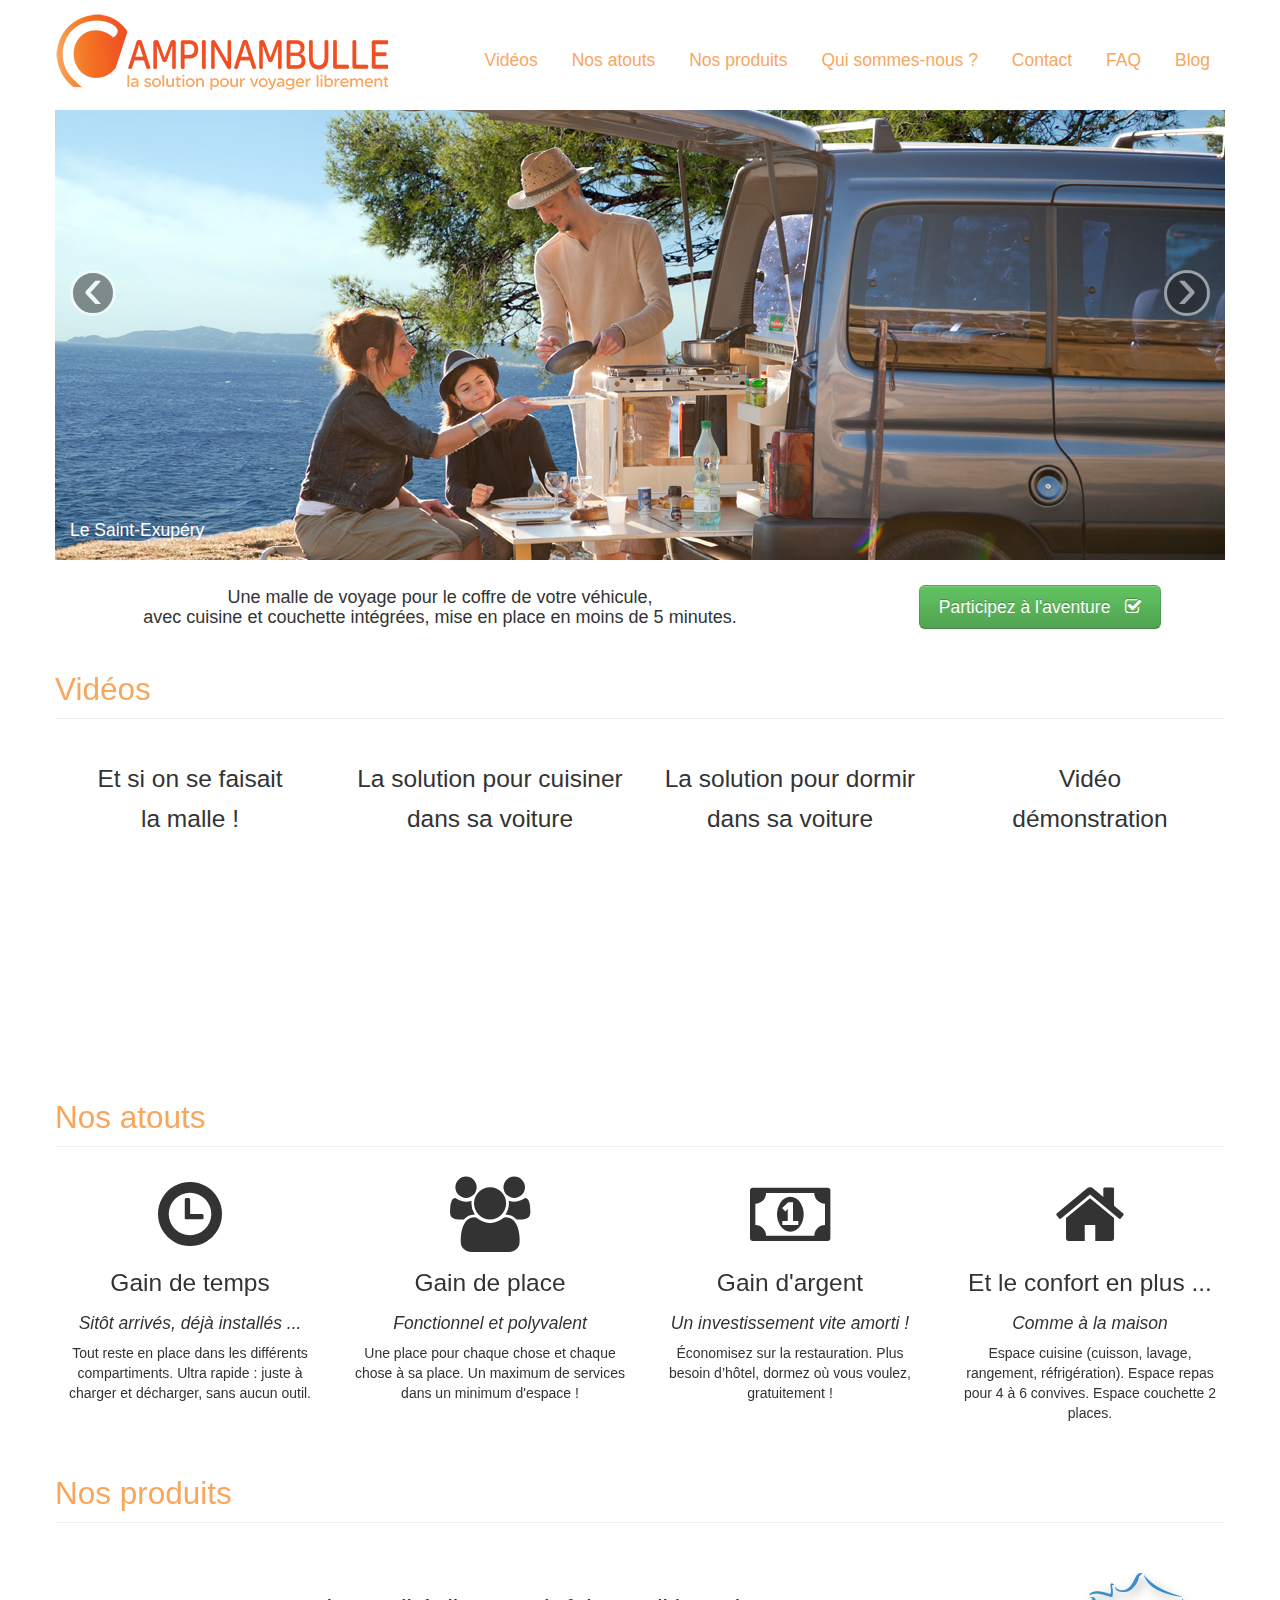
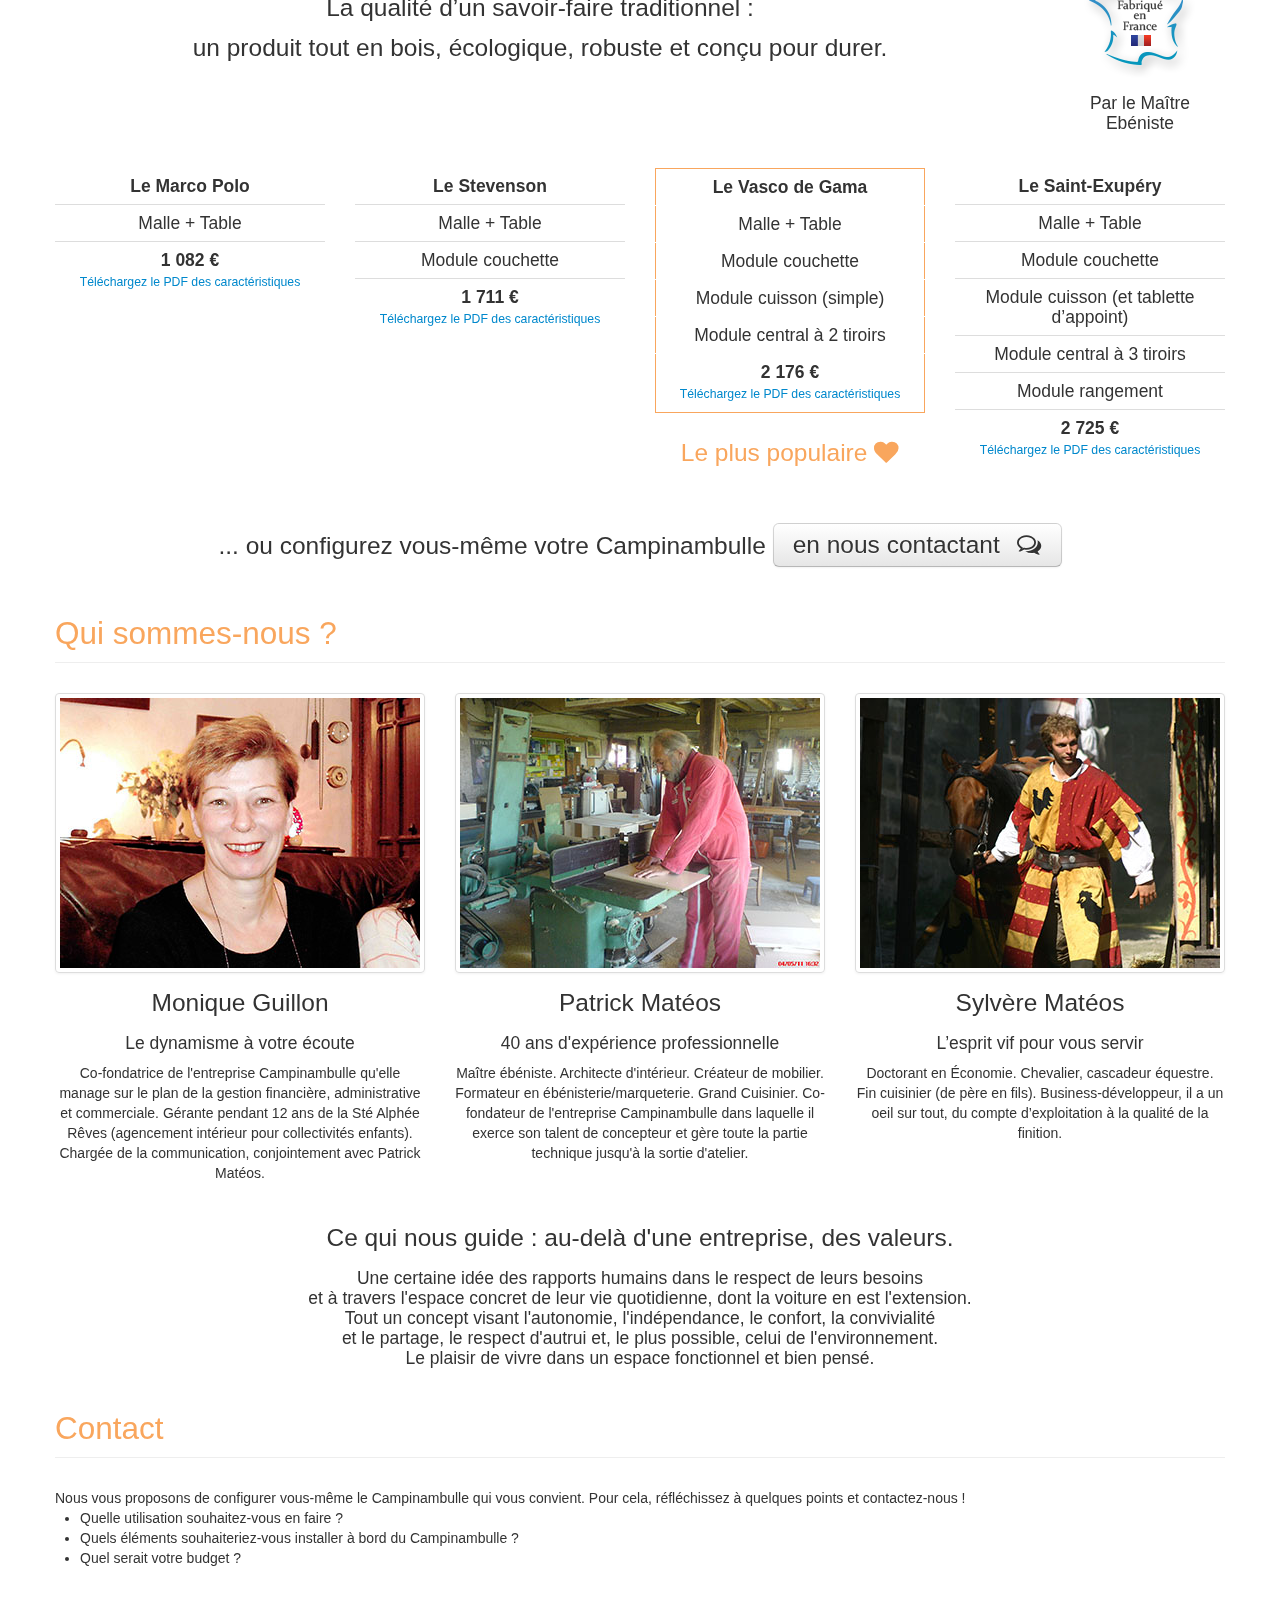
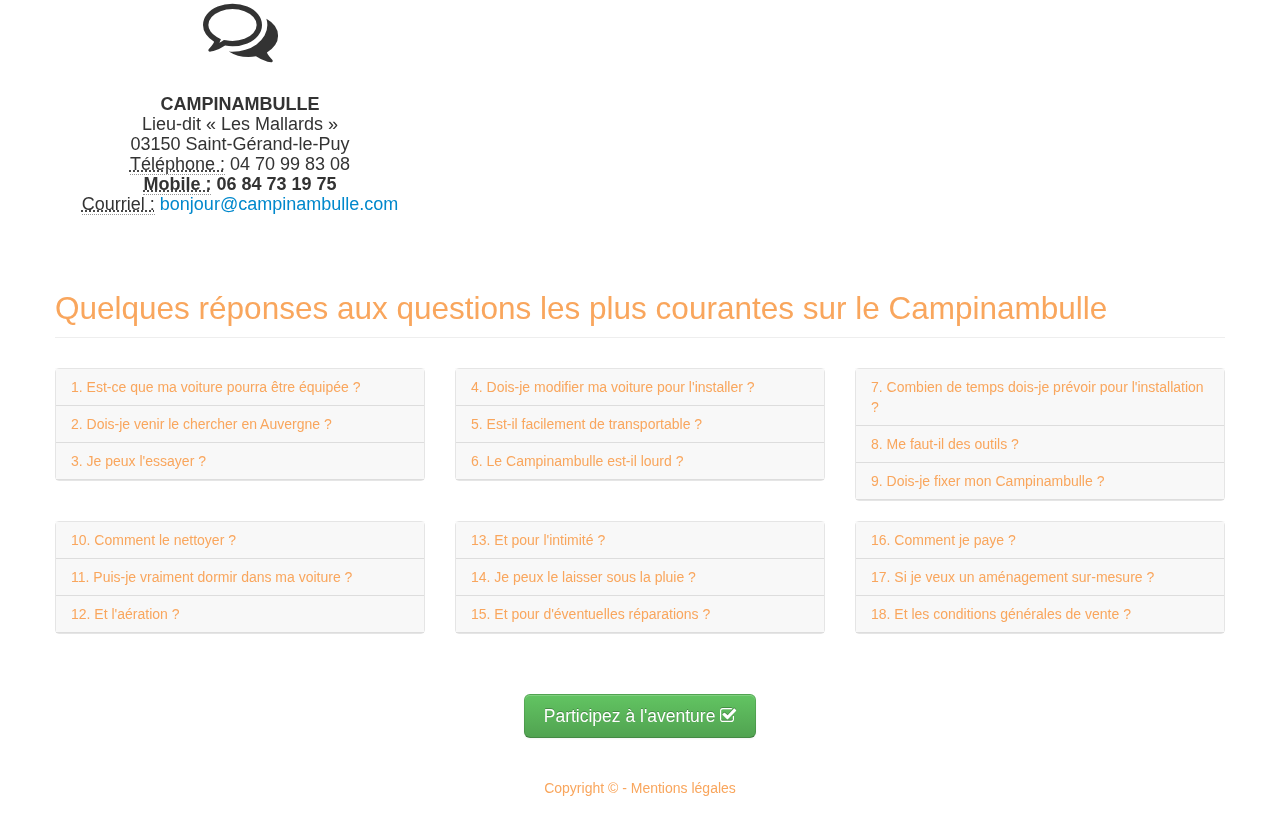
<file: index.html>
<!DOCTYPE html>
<!--[if lt IE 7]>      <html class="no-js lt-ie9 lt-ie8 lt-ie7"> <![endif]-->
<!--[if IE 7]>         <html class="no-js lt-ie9 lt-ie8"> <![endif]-->
<!--[if IE 8]>         <html class="no-js lt-ie9"> <![endif]-->
<!--[if gt IE 8]><!--> <html class="no-js"> <!--<![endif]-->
  <head>
    <meta charset="utf-8">
    <meta http-equiv="X-UA-Compatible" content="IE=edge,chrome=1">
    <title>Campinambulle</title>
    <meta name="description" content="">
    <meta name="viewport" content="width=device-width">

    <link rel="icon" href="favicon.ico" type="image/x-icon"> 
    <link rel="shortcut icon" href="favicon.ico" type="image/x-icon"> 

    <link rel="stylesheet" href="css/normalize.css">
    <link rel="stylesheet" href="css/main.css">
    <link rel="stylesheet" href="css/bootstrap.min.css">
    <link rel="stylesheet" href="css/bootstrap-responsive.min.css">

    <link rel="stylesheet" href="css/font-awesome.min.css">
    <!--[if IE 7]>
      <link rel="stylesheet" href="assets/css/font-awesome-ie7.min.css">
    <![endif]-->

    <link rel="stylesheet" href="css/campinambulle.css?1359919511">

    <script src="js/vendor/modernizr-2.6.2.min.js"></script>
  </head>
  <body>
    <div class="container">
      <div id="header">
        <img src="img/campinambulle-logo.png" class="pull-left" />
        <ul class="unstyled pull-right inline">
          <li><a href="#videos">Vidéos</a></li>
          <li><a href="#nos-atouts">Nos atouts</a></li>
          <li><a href="#nos-produits">Nos produits</a></li>
          <li><a href="#qui-sommes-nous">Qui sommes-nous ?</a></li>
          <li><a href="#contact">Contact</a></li>
          <li><a href="#faq">FAQ</a></li>
          <li><a href="http://campinambulle.tumblr.com" target="_blank">Blog</a></li>
        </ul>
      </div>

      <div id="slider" class="carousel slide">
        <div class="carousel-inner">
          <div class="active item">
            <img src="img/slider/campinambulle-mer.jpg" />
            <div class="carousel-caption">
              <h4>Le Saint-Exupéry</h4>
            </div>
          </div>
          <div class="item">
            <img src="img/slider/campinambulle-lac.jpg" />
            <div class="carousel-caption">
              <h4>Le Saint-Exupéry</h4>
            </div>
          </div>
          <div class="item">
            <img src="img/slider/campinambulle-eau.jpg" />
            <div class="carousel-caption">
              <h4>Sur mesure</h4>
            </div>
          </div>
        </div>
        <a class="carousel-control left" href="#slider" data-slide="prev">&lsaquo;</a>
        <a class="carousel-control right" href="#slider" data-slide="next">&rsaquo;</a>
      </div>

      <div id="preorder" class="spaceT25 spaceB25 row">
        <div class="span8 spaceT2 help">
          Une malle de voyage pour le coffre de votre véhicule, <br> avec cuisine et couchette intégrées, mise en place en moins de 5 minutes.
        </div>
        <div class="span4">
          <a class="btn btn-large btn-success" href="http://fr.ulule.com/campinambulle-voyage/" target="_blank">Participez à l'aventure <i class="icon-check spaceL10"></i></a>
        </div>
      </div>

      <div id="videos" class="spaceT40">
        <h2 class="page-header">Vidéos</h2>
        <div class="row center">
          <div class="span3">
            <h3>Et si on se faisait <br> la malle !</h3>
            <iframe width="270" height="203" src="http://www.youtube.com/embed/2-MP1YEPulA?rel=0" frameborder="0" allowfullscreen></iframe>
          </div>
          <div class="span3">
            <h3>La solution pour cuisiner dans sa voiture</h3>
            <iframe width="270" height="203" src="http://www.youtube.com/embed/eV_BB4AbW-U?rel=0" frameborder="0" allowfullscreen></iframe>
          </div>
          <div class="span3">
            <h3>La solution pour dormir dans sa voiture</h3>
            <iframe width="270" height="203" src="http://www.youtube.com/embed/kQ4QEEPlAzo?rel=0" frameborder="0" allowfullscreen></iframe>
          </div>
          <div class="span3">
            <h3>Vidéo <br> démonstration</h3>
            <iframe width="270" height="203" src="http://www.youtube.com/embed/rAGrpyFv3jU?rel=0#t=1m04" frameborder="0" allowfullscreen></iframe>
          </div>
        </div>
      </div>

      <div id="nos-atouts" class="spaceT40">
        <h2 class="page-header">Nos atouts</h2>
        <div class="row">
          <div class="span3">
            <div class="center">
              <i class="icon-time"></i>
            </div>
            <h3>Gain de temps</h3>
            <h4><em>Sitôt arrivés, déjà installés ...</em></h4>
            <p>
              Tout reste en place dans les différents compartiments. Ultra rapide : juste à charger et décharger, sans aucun outil.
            </p>
          </div>
          <div class="span3">
            <div class="center">
              <i class="icon-group"></i>
            </div>
            <h3>Gain de place</h3>
            <h4><em>Fonctionnel  et polyvalent</em></h4>
            <p>
              Une place pour chaque chose et chaque chose à sa place. Un maximum de services dans un minimum d'espace !
            </p>
          </div>
          <div class="span3">
            <div class="center">
              <i class="icon-money"></i>
            </div>
            <h3>Gain d'argent</h3>
            <h4><em>Un investissement vite amorti !</em></h4>
            <p>
              Économisez sur la restauration. Plus besoin d’hôtel, dormez où vous voulez, gratuitement !
            </p>
          </div>
          <div class="span3">
            <div class="center">
              <i class="icon-home"></i>
            </div>
            <h3>Et le confort en plus ...</h3>
            <h4><em>Comme à la maison</em></h4>
            <p>
              Espace cuisine (cuisson, lavage, rangement, réfrigération). Espace repas pour 4 à 6 convives. Espace couchette 2 places.
            </p>
          </div>
        </div>
      </div>

      <div id="nos-produits" class="spaceT40">
        <h2 class="page-header">Nos produits</h2>
        <div class="center">
          <div class="row spaceB25">
            <div class="span10">
              <h3>La qualité d’un savoir-faire traditionnel : <br> un produit tout en bois, écologique, robuste et conçu pour durer.</h3>
            </div>
            <div class="span2">
              <img src="img/produit/fabrique-en-france.png" />
              <h4>Par le Maître Ebéniste</h4>
            </div>
          </div>
          <div class="row">
            <div class="span3">
              <table class="table">
                <thead>
                  <tr>
                    <th>Le Marco Polo</th>
                  </tr>
                </thead>
                <tbody>
                  <tr>
                    <td>Malle + Table</td>
                  </tr>
                  <tr>
                    <td><strong>1 082 €</strong> <br> <small><a href="docs/fiches-techniques/le-marco-polo.pdf" target="_blank">Téléchargez le PDF des caractéristiques</a></small></td>
                  </tr>
                </tbody>
              </table>
            </div>
            <div class="span3">
              <table class="table">
                <thead>
                  <tr>
                    <th>Le Stevenson</th>
                  </tr>
                </thead>
                <tbody>
                  <tr>
                    <td>Malle + Table</td>
                  </tr>
                  <tr>
                    <td>Module couchette</td>
                  </tr>
                  <tr>
                    <td><strong>1 711 €</strong> <br> <small><a href="docs/fiches-techniques/le-stevenson.pdf" target="_blank">Téléchargez le PDF des caractéristiques</a></small></td>
                  </tr>
                </tbody>
              </table>
            </div>
            <div class="span3">
              <table class="table popular">
                <thead>
                  <tr>
                    <th>Le Vasco de Gama</th>
                  </tr>
                </thead>
                <tbody>
                  <tr>
                    <td>Malle + Table</td>
                  </tr>
                  <tr>
                    <td>Module couchette</td>
                  </tr>
                  <tr>
                    <td>Module cuisson (simple)</td>
                  </tr>
                  <tr>
                    <td>Module central à 2 tiroirs</td>
                  </tr>
                  <tr>
                    <td><strong>2 176 €</strong> <br> <small><a href="docs/fiches-techniques/le-vasco-de-gama.pdf" target="_blank">Téléchargez le PDF des caractéristiques</a></small></td>
                  </tr>
                </tbody>
              </table>
              <h3 class="popular">Le plus populaire <i class="icon-heart"></i></h3>
            </div>
            <div class="span3">
              <table class="table">
                <thead>
                  <tr>
                    <th>Le Saint-Exupéry</th>
                  </tr>
                </thead>
                <tbody>
                  <tr>
                    <td>Malle + Table</td>
                  </tr>
                  <tr>
                    <td>Module couchette</td>
                  </tr>
                  <tr>
                    <td>Module cuisson (et tablette d’appoint)</td>
                  </tr>
                  <tr>
                    <td>Module central à 3 tiroirs</td>
                  </tr>
                  <tr>
                    <td>Module rangement</td>
                  </tr>
                  <tr>
                    <td><strong>2 725 €</strong> <br> <small><a href="docs/fiches-techniques/le-saint-exupery.pdf" target="_blank">Téléchargez le PDF des caractéristiques</a></small></td>
                  </tr>
                </tbody>
              </table>
            </div>
          </div>
          <h3>... ou configurez vous-même votre Campinambulle <a class="btn btn-large" href="#contact">en nous contactant <i class="icon-comments-alt spaceL10"></i></a></h3>
        </div>
      </div>

      <div id="qui-sommes-nous" class="spaceT40">
        <h2 class="page-header">Qui sommes-nous ?</h2>
        <div class="row">
          <div class="span4 center">
            <div class="thumbnail">
              <img src="img/equipe/monique-guillon.jpg" />
            </div>
            <div>
              <h3>Monique Guillon</h3>
              <h4>Le dynamisme à votre écoute</h4>
              <p>Co-fondatrice de l'entreprise Campinambulle qu'elle manage sur le plan de la gestion financière, administrative et commerciale. Gérante pendant 12 ans de la Sté Alphée Rêves (agencement intérieur pour collectivités enfants). Chargée de la communication, conjointement avec Patrick Matéos.</p>
            </div>
          </div>
          <div class="span4 center">
            <div class="thumbnail">
              <img src="img/equipe/patrick-mateos.jpg" />
            </div>
            <div>
              <h3>Patrick Matéos</h3>
              <h4>40 ans d'expérience professionnelle</h4>
              <p>Maître ébéniste. Architecte d'intérieur. Créateur de mobilier. Formateur en ébénisterie/marqueterie. Grand Cuisinier. Co-fondateur de l'entreprise Campinambulle dans laquelle il exerce son talent de concepteur et gère toute la partie technique jusqu'à la sortie d'atelier.</p>
            </div>
          </div>
          <div class="span4 center">
            <div class="thumbnail">
              <img src="img/equipe/sylvere-mateos-01.jpg" />
            </div>
            <div>
              <h3>Sylvère Matéos</h3>
              <h4>L’esprit vif pour vous servir</h4>
              <p>Doctorant en Économie. Chevalier, cascadeur équestre. Fin cuisinier (de père en fils). Business-développeur, il a un oeil sur tout, du compte d’exploitation à la qualité de la finition.</p>
            </div>
          </div>
        </div>
        <div class="center spaceT25 asset">
          <h3>Ce qui nous guide : au-delà d'une entreprise, des valeurs.</h3>
          <p>
            Une certaine idée des rapports humains dans le respect de leurs besoins <br> et à travers l'espace concret de leur vie quotidienne, dont la voiture en est l'extension. <br>
            Tout un concept visant l'autonomie, l'indépendance, le confort, la convivialité <br> et le partage, le respect d'autrui et, le plus possible, celui de l'environnement. <br>
            Le plaisir de vivre dans un espace fonctionnel et bien pensé.
          </p>
        </div>
      </div>

      <div id="contact" class="spaceT40">
        <h2 class="page-header">Contact</h2>
        <div class="spaceB25">
          Nous vous proposons de configurer vous-même le Campinambulle qui vous convient. Pour cela, réfléchissez à quelques points et contactez-nous !
          <ul>
            <li>Quelle utilisation souhaitez-vous en faire ?</li>
            <li>Quels éléments souhaiteriez-vous installer à bord du Campinambulle ?</li>
            <li>Quel serait votre budget ?</li>
          </ul>
        </div>
        <div class="row">
          <div class="span4 center">
            <i class="icon-comments-alt"></i>
            <address class="spaceT25">
              <strong>CAMPINAMBULLE</strong><br>
              Lieu-dit « Les Mallards »<br>
              03150 Saint-Gérand-le-Puy<br>
              <abbr title="Téléphone">Téléphone :</abbr> 04 70 99 83 08<br>
              <strong><abbr title="Mobile">Mobile :</abbr> 06 84 73 19 75<br></strong>
              <abbr title="Courriel">Courriel :</abbr> <a href="mailto: bonjour@campinambulle.com"> bonjour@campinambulle.com</a><br>
            </address>
          </div>
          <div class="span8">
            <iframe width="770" height="250" frameborder="0" scrolling="no" marginheight="0" marginwidth="0" src="https://maps.google.fr/maps?f=q&amp;source=s_q&amp;hl=fr&amp;geocode=&amp;q=%C2%AB%2BLes%2BMallards%2B%C2%BB%2B03150%2BSaint-G%C3%A9rand-le-Puy&amp;aq=&amp;sll=45.184166,5.715542&amp;sspn=0.066183,0.154324&amp;t=m&amp;ie=UTF8&amp;hq=&amp;hnear=Les+Mallards,+03150+Saint-G%C3%A9rand-le-Puy,+Allier,+Auvergne&amp;ll=46.276846,3.550814&amp;spn=8.309934,19.753418&amp;z=5&amp;output=embed"></iframe>
          </div>
        </div>
      </div>

      <div id="faq" class="spaceT40">
        <h2 class="page-header">Quelques réponses aux questions les plus courantes sur le Campinambulle</h2>
        <div class="row-fluid">
          <div class="span4">
            <div class="accordion">
              <div class="accordion-group">
                <div class="accordion-heading">
                  <a href="#collapseOne" data-parent="#accordion2" data-toggle="collapse" class="accordion-toggle ss-standard">1. Est-ce que ma voiture pourra être équipée ? </a>
                </div>
                <div class="accordion-body in collapse" id="collapseOne" style="height: auto;">
                  <div class="accordion-inner">
                    Il a été conçu, tout spécialement, pour s'adapter à l'immense majorité des véhicules de type :
                    <ul>
                      <li>ludospaces et monospaces tels que Kangoo et Espace pour n'en citer que 2</li>
                      <li>4 X 4...</li>
                      <li>mini-vans...</li>
                      <li>véhicules utilitaires...</li>
                    </ul>

                    Les dimensions totales de la malle de voyage, modèle "Cuisine-car" sont les suivantes :
                    <ul>
                      <li>largeur :     1,12 m (au sol)</li>
                      <li>profondeur :  0,61 m</li>
                      <li>hauteur :     0,55 m – et avec la couchette : 0,60 m</li>
                    </ul>

                    Il ne vous reste qu'à vérifier avec soin les mesures du coffre de votre véhicule avant de passer votre commande. Vous serez ainsi assuré qu'elle rentre parfaitement dans celui-ci.
                  </div>
                </div>
                <div class="accordion-heading">
                  <a href="#collapseTwo" data-parent="#accordion2" data-toggle="collapse" class="accordion-toggle">2. Dois-je venir le chercher en Auvergne ?</a>
                </div>
                <div class="accordion-body in collapse" id="collapseTwo" style="height: auto;">
                  <div class="accordion-inner">
                    Pas nécessairement, si vous le désirez vous serez livré à vos frais, à domicile, par transporteur. Le prix de la livraison sera indiqué sur le devis. Vous le recevrez environ 3 à 4 semaines après réception de votre commande. Développement durable et esprit éco-responsable oblige, nous avons conçu tout exprès une caisse d’emballage “double vie”, en bois, qui protégera parfaitement votre Campinambulle pendant son transport. La façade et le dessus se dévissent pour le sortir aisément. Cette caisse s’ouvrira par le dessus, une fois la façade revissée.  Alors, surtout ne la jetez pas : elle vous sera précieuse, réutilisée en malle de rangement multi-usages (contenance 650 litres). Bien sûr vous pouvez aussi venir chercher votre Campinambulle. Nous sommes situés <a href="http://goo.gl/maps/tFyfj" target="_blank">dans le nord de l'Auvergne</a>, au centre de la France. Vous pourrez alors faire l'économie des frais de livraison et en profiter pour visiter notre atelier de fabrication. Vous pourrez aussi bénéficier des conseils techniques de notre concepteur et de notre expérience de "grands voyageurs" en Campinambulle.
                  </div>
                </div>
                <div class="accordion-heading">
                  <a href="#collapseThree" data-parent="#accordion2" data-toggle="collapse" class="accordion-toggle">3. Je peux l'essayer ? </a>
                </div>
                <div class="accordion-body in collapse" id="collapseThree" style="height: auto;">
                  <div class="accordion-inner">
                    Oui, vous pouvez venir voir le produit et même l'essayer dans votre véhicule. En découvrant sa souplesse d'utilisation et toutes les possibilités qu'il vous offre, je suis sûr que vous l’adopterez. Alors surtout n'hésitez pas, nous sommes à votre disposition !
                  </div>
                </div>
              </div>
            </div>
          </div>
          <div class="span4">
            <div class="accordion">
              <div class="accordion-group">
                <div class="accordion-heading">
                  <a href="#collapseFour" data-parent="#accordion2" data-toggle="collapse" class="accordion-toggle ss-standard">4. Dois-je modifier ma voiture pour l'installer ? </a>
                </div>
                <div class="accordion-body in collapse" id="collapseFour" style="height: auto;">
                  <div class="accordion-inner">
                    Non, aucune modification sur votre voiture n'est nécessaire. Vous conservez toutes les places assises existantes.
                  </div>
                </div>
                <div class="accordion-heading">
                  <a href="#collapseFive" data-parent="#accordion2" data-toggle="collapse" class="accordion-toggle">5. Est-il facilement de transportable ?</a>
                </div>
                <div class="accordion-body in collapse" id="collapseFive" style="height: auto;">
                  <div class="accordion-inner">
                    Rien de plus facile : en option, un chariot monté sur roulettes est prévu afin de verrouiller la malle de voyage dessus. Vous pourrez ainsi la déplacer sans effort de son lieu de stockage à votre véhicule (voir cette option chariot en cliquant sur "Nos produits"). La malle est munie de 2 poignées latérales. 
                  </div>
                </div>
                <div class="accordion-heading">
                  <a href="#collapseSix" data-parent="#accordion2" data-toggle="collapse" class="accordion-toggle">6. Le Campinambulle est-il lourd ?</a>
                </div>
                <div class="accordion-body in collapse" id="collapseSix" style="height: auto;">
                  <div class="accordion-inner">
                    Non. Le poids à vide est de 30 kg. Nous vous conseillons toutefois d'être deux pour le transporter. Pour charger votre Campinambulle, tout comme pour déplacer une commode, il vous suffira d’ôter les tiroirs puis de les remettre une fois la malle mise en place.
                  </div>
                </div>
              </div>
            </div>
          </div>
          <div class="span4">
            <div class="accordion">
              <div class="accordion-group">
                <div class="accordion-heading">
                  <a href="#collapseSeven" data-parent="#accordion2" data-toggle="collapse" class="accordion-toggle ss-standard">7. Combien de temps dois-je prévoir pour l'installation ?</a>
                </div>
                <div class="accordion-body in collapse" id="collapseSeven" style="height: auto;">
                  <div class="accordion-inner">
                    Votre malle de voyage sera montée dans nos ateliers en fonction des options que vous aurez choisies. Il vous restera simplement à la charger à l'arrière de votre véhicule. Sa mise en place s'effectue en moins de 5 minutes. Si vous avez choisi le module cuisson, vous n'aurez plus qu'à installer votre réchaud et le raccorder à sa bouteille de gaz par un détendeur (équipements non fournis). Cliquer sur l'onglet "Nos produits" pour connaître les dimensions maximales du réchaud qu'il vous faut. Ce sont des dimensions standards. Vous n'aurez ainsi aucune difficulté à en trouver un à votre convenance dans le commerce ou sur Internet.
                  </div>
                </div>
                <div class="accordion-heading">
                  <a href="#collapseEight" data-parent="#accordion2" data-toggle="collapse" class="accordion-toggle">8. Me faut-il des outils ?</a>
                </div>
                <div class="accordion-body in collapse" id="collapseEight" style="height: auto;">
                  <div class="accordion-inner">
                    Non, vous n'avez besoin d'aucun outil, ni de compétences techniques particulières pour charger votre Campinambulle, c'est une simple malle de voyage... Seulement deux actions : la charger et la sangler (sangle fournie).
                  </div>
                </div>
                <div class="accordion-heading">
                  <a href="#collapseNine" data-parent="#accordion2" data-toggle="collapse" class="accordion-toggle">9. Dois-je fixer mon Campinambulle ?</a>
                </div>
                <div class="accordion-body in collapse" id="collapseNine" style="height: auto;">
                  <div class="accordion-inner">
                    Oui, au sol, avec la sangle à cliquet passée dans les poignées latérales et sur les points d'ancrage au sol, disponibles dans les voitures. (Voir La vidéo de démonstration dans l’onglet Vidéos et sur le DVD fourni à la livraison.)
                  </div>
                </div>
              </div>
            </div>
          </div>
        </div>
        <div class="row-fluid">
          <div class="span4">
            <div class="accordion">
              <div class="accordion-group">
                <div class="accordion-heading">
                  <a href="#collapseTen" data-parent="#accordion2" data-toggle="collapse" class="accordion-toggle ss-standard">10. Comment le nettoyer ? </a>
                </div>
                <div class="accordion-body in collapse" id="collapseTen" style="height: auto;">
                  <div class="accordion-inner">
                    Au moyen d'une éponge douce et d'eau savonneuse (un produit dégraissant ordinaire). Ne pas utiliser de produits abrasifs. Si une tache devait persister sur toutes les parties stratifiées (table, fonds de tiroirs et façades), et uniquement sur celles-ci, vous pouvez utiliser un chiffon imbibé d'acétone. 
                  </div>
                </div>
                <div class="accordion-heading">
                  <a href="#collapseEleven" data-parent="#accordion2" data-toggle="collapse" class="accordion-toggle">11. Puis-je vraiment dormir dans ma voiture ?</a>
                </div>
                <div class="accordion-body in collapse" id="collapseEleven" style="height: auto;">
                  <div class="accordion-inner">
                    La réponse est oui ! Il faut juste qu'il y ait 2 m entre l'arrière fermé (hayon ou portes), et les sièges avant, repoussés à leur maximum vers l'avant de votre voiture. La banquette ou les sièges arrières doivent tous être repliés. Par exemple, sur les véhicules dans la rubrique 1 plus haut, cela convient parfaitement. Vous installez les 2 supports télescopiques alu et vous dépliez la couchette fixée sur la malle de voyage. En 3 minutes le tour est joué. La couchette est prévue pour recevoir 2 matelas de 60 cm de large sur 2 m de long (non fournis). Pour notre part, nous avons opté pour des matelas auto gonflants, tout à la fois pratiques et très confortables...
                  </div>
                </div>
                <div class="accordion-heading">
                  <a href="#collapseTwelve" data-parent="#accordion2" data-toggle="collapse" class="accordion-toggle">12. Et l'aération ?</a>
                </div>
                <div class="accordion-body in collapse" id="collapseTwelve" style="height: auto;">
                  <div class="accordion-inner">
                    Il est plus confortable d'ouvrir légèrement les fenêtres. Nous vous conseillons de fixer 2 déflecteurs (non fournis) sur les portières avant. Ainsi, la nuit dans votre Campinambulle, vous éviterez la condensation et vous pourrez avoir l'aération désirée sans risque d'être mouillé en cas d'averse nocturne.  
                  </div>
                </div>
              </div>
            </div>
          </div>
          <div class="span4">
            <div class="accordion">
              <div class="accordion-group">
                <div class="accordion-heading">
                  <a href="#collapseThirteen" data-parent="#accordion2" data-toggle="collapse" class="accordion-toggle ss-standard">13. Et pour l'intimité ?</a>
                </div>
                <div class="accordion-body in collapse" id="collapseThirteen" style="height: auto;">
                  <div class="accordion-inner">
                    Plusieurs systèmes occultant les fenêtres existent. Nous ne les fabriquons pas mais ils sont faciles à trouver sur le marché : des kits de rideaux isolants, des stores de type SNCF, du film noir à poser pour teinter les vitres,  etc... Des rideaux en tissu faits maison font aussi très bien l’affaire. Appelez-nous, nous pouvons vous conseiller.  
                  </div>
                </div>
                <div class="accordion-heading">
                  <a href="#collapseFourteen" data-parent="#accordion2" data-toggle="collapse" class="accordion-toggle">14. Je peux le laisser sous la pluie ?</a>
                </div>
                <div class="accordion-body in collapse" id="collapseFourteen" style="height: auto;">
                  <div class="accordion-inner">
                    Non, il n'a pas été conçu pour résister aux intempéries, bien que les bois aient été protégés. C'est un mobilier d'intérieur. En cas d'averse soudaine, nous vous conseillons de sécher les parties mouillées et de vous mettre à l'abri... Pour information, de nombreux systèmes existent de nos jours sur le marché (auvents  indépendants et tentes). Ils s'adaptent efficacement à l'arrière des véhicules et permettent de rester bien au sec. Et entre nous : si les mauvaises conditions météorologiques persistent, et si vous en avez le loisir, n'hésitez pas : changez de région et rendez-vous là où le soleil brille...  Votre Campinambulle vous procure cette souplesse-là : sitôt arrivés, déjà installés et sitôt partis ! Voici une manière originale de partir à l'aventure, de vivre l'imprévu, à la  découverte d'autres paysages et d'autres coutumes... Toujours en plein air, au plus près de la nature et au soleil... Campinambulle est aussi conçu pour tous ceux qui ont l'esprit voyageur, en France ou à l'étranger.
                  </div>
                </div>
                <div class="accordion-heading">
                  <a href="#collapseFifteen" data-parent="#accordion2" data-toggle="collapse" class="accordion-toggle">15. Et pour d'éventuelles réparations ?</a>
                </div>
                <div class="accordion-body in collapse" id="collapseFifteen" style="height: auto;">
                  <div class="accordion-inner">
                    Envoyez-nous une photo de la pièce abîmée, et selon l'importance des dégâts, nous réparerons ou nous procèderons au remplacement de l'élément concerné. Au préalable, nous vous ferons parvenir un devis détaillé du montant des travaux. Nous interviendrons après confirmation écrite de votre accord et encaissement de votre chèque. Les frais de port seront à votre charge et figureront sur le devis, à moins que vous ne souhaitiez venir sur notre site de fabrication, à St Gérand-le-Puy. Nous vous recevrons avec plaisir.  
                  </div>
                </div>
              </div>
            </div>
          </div>
          <div class="span4">
            <div class="accordion">
              <div class="accordion-group">
                <div class="accordion-heading">
                  <a href="#collapseSixteen" data-parent="#accordion2" data-toggle="collapse" class="accordion-toggle ss-standard">16. Comment je paye ? </a>
                </div>
                <div class="accordion-body in collapse" id="collapseSixteen" style="height: auto;">
                  <div class="accordion-inner">
                    Au comptant à la commande, par chèque, virement, mandat ou espèces. Nos prix s'entendent TTC départ atelier, frais de port en sus. Après encaissement du règlement, la commande sera expédiée. Voir le paragraphe correspondant de nos "Conditions Générales de vente" dans la rubrique "Mentions légales".  
                  </div>
                </div>
                <div class="accordion-heading">
                  <a href="#collapseSeventeen" data-parent="#accordion2" data-toggle="collapse" class="accordion-toggle">17. Si je veux un aménagement sur-mesure ? </a>
                </div>
                <div class="accordion-body in collapse" id="collapseSeventeen" style="height: auto;">
                  <div class="accordion-inner">
                    Si vous souhaitez compléter ou modifier votre aménagement existant, ou si vous souhaitez un aménagement particulier pour votre équipement sportif ou votre matériel professionnel par exemple... Nous pouvons répondre à votre demande.	
                    C'est le 2ème volet de notre activité et de notre savoir-faire :
                    le sur-mesure à « Vos » mesures. Notre bureau d'études est à votre disposition.
                    Contactez-nous et nous étudierons ensemble votre projet (recueil de vos besoins, de vos contraintes et de vos attentes). Cette étude est gratuite.
                    Nous procéderons comme suit :
                    <ul>
                      <li>Analyse des données concernant le projet – Devis descriptif et estimatif des aménagements et équipements souhaités, avec délais de fabrication et d'installation.</li>
                      <li>A réception de ce devis signé par vous et valant confirmation de 	 votre commande, et après encaissement d'un acompte représentant 40 % du montant des travaux, nous mettrons votre projet en fabrication dans nos ateliers.</li>
                      <li>Le solde, à savoir les 60 % restants, seront versés au moment de 	l'installation dans votre véhicule en nos ateliers.</li>
                    </ul>
                    C'est le 2ème volet de notre activité et de notre savoir-faire : le sur-mesure à "vos" mesures. Notre bureau d'études est à votre disposition. Contactez-nous et nous étudierons ensemble votre projet (recueil de vos besoins, de vos contraintes et de vos attentes). Cette étude est gratuite. Nous procéderons comme suit :
                    <ul>
                      <li>Analyse des données concernant le projet – Devis descriptif et estimatif des aménagements et équipements souhaités, avec délais de fabrication et d'installation.</li>
                      <li>A réception de ce devis signé par vous et valant confirmation de votre commande, et après encaissement d'un acompte représentant 40 % du montant des travaux, nous mettrons votre projet en fabrication dans nos ateliers.</li>
                      <li>Le solde, à savoir les 60 % restants, seront versés au moment de l'installation dans votre véhicule en nos ateliers.</li>
                    </ul>
                  </div>
                </div>
                <div class="accordion-heading">
                  <a href="#collapseEighteen" data-parent="#accordion2" data-toggle="collapse" class="accordion-toggle">18. Et les conditions générales de vente ?</a>
                </div>
                <div class="accordion-body in collapse" id="collapseEighteen" style="height: auto;">
                  <div class="accordion-inner">
                    Vous les trouverez dans leur intégralité en cliquant sur "mentions légales".  
                  </div>
                </div>
              </div>
            </div>
          </div>
        </div>
      </div>
      
      <div id="preorder" class="spaceT40">
        <a class="btn btn-large btn-success" href="http://fr.ulule.com/campinambulle-voyage/" target="_blank">Participez à l'aventure <i class="icon-check spaceR10"></i></a>
      </div>
      
      <div id="footer" class="spaceT40 spaceB25">
        Copyright © - <a href="cgv" target="_blank">Mentions légales</a>
      </div>
    </div>

    <script>
      var Campinambulle = Campinambulle || {};
    </script>

    <script src="//ajax.googleapis.com/ajax/libs/jquery/1.8.3/jquery.min.js"></script>
    <script>window.jQuery || document.write('<script src="js/vendor/jquery-1.8.3.min.js"><\/script>')</script>

    <script src="js/vendor/bootstrap.min.js"></script>
    <script src="js/plugins.js"></script>
    <script src="js/campinambulle.js"></script>

    <script>
      $(document).ready(function() {
        Campinambulle.init();
      });
    </script>

    <script>
      var _gaq=[['_setAccount','UA-38019104-1'],['_trackPageview']];
      (function(d,t){var g=d.createElement(t),s=d.getElementsByTagName(t)[0];
        g.src=('https:'==location.protocol?'//ssl':'//www')+'.google-analytics.com/ga.js';
        s.parentNode.insertBefore(g,s)}(document,'script'));
    </script>
  </body>
</html>
</file>
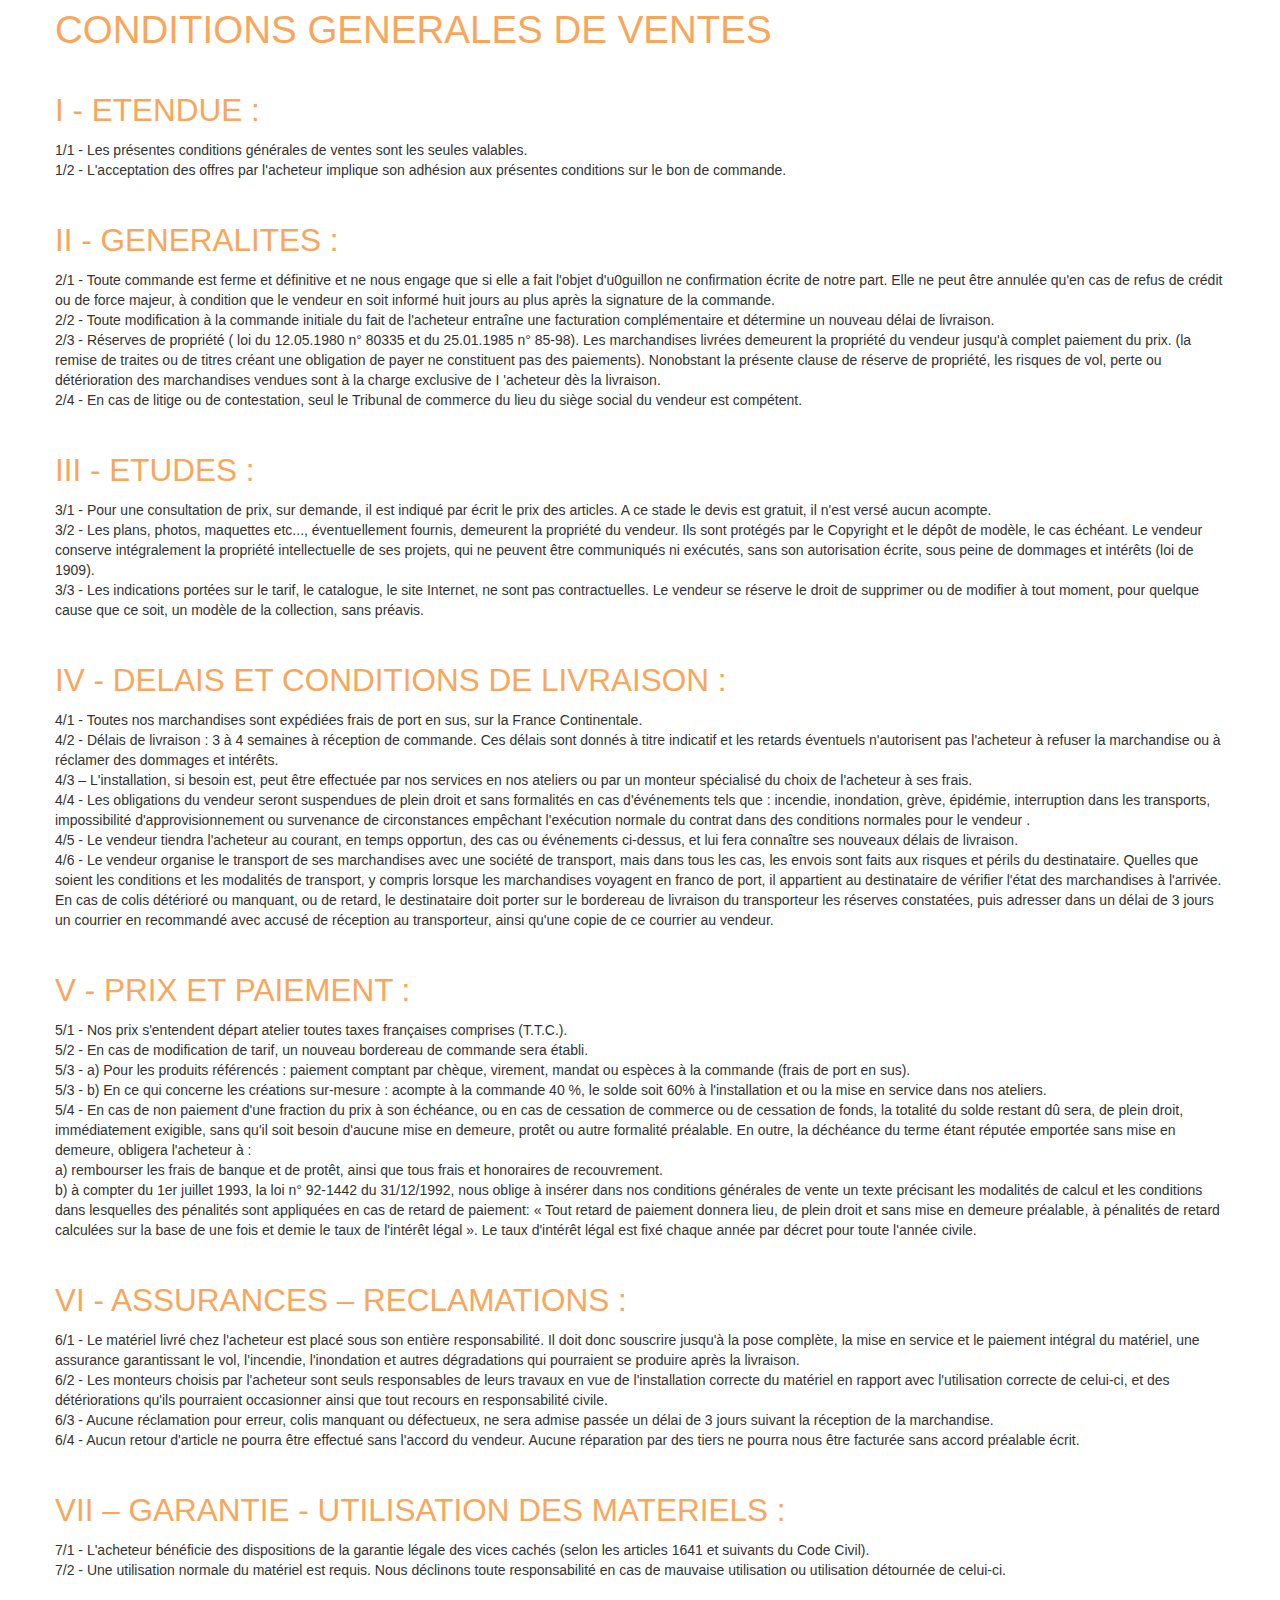
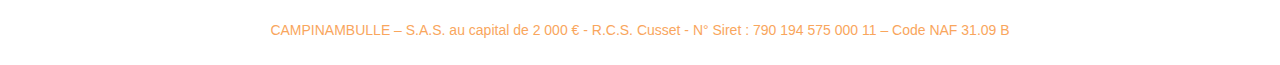
<file: cgv/index.html>
<!DOCTYPE html>
<!--[if lt IE 7]>      <html class="no-js lt-ie9 lt-ie8 lt-ie7"> <![endif]-->
<!--[if IE 7]>         <html class="no-js lt-ie9 lt-ie8"> <![endif]-->
<!--[if IE 8]>         <html class="no-js lt-ie9"> <![endif]-->
<!--[if gt IE 8]><!--> <html class="no-js"> <!--<![endif]-->
  <head>
    <meta charset="utf-8">
    <meta http-equiv="X-UA-Compatible" content="IE=edge,chrome=1">
    <title>Conditions Générales de Ventes - Campinambulle</title>
    <meta name="description" content="">
    <meta name="viewport" content="width=device-width">

    <link rel="icon" href="favicon.ico" type="image/x-icon"> 
    <link rel="shortcut icon" href="favicon.ico" type="image/x-icon"> 

    <link rel="stylesheet" href="../css/normalize.css">
    <link rel="stylesheet" href="../css/main.css">
    <link rel="stylesheet" href="../css/bootstrap.min.css">
    <link rel="stylesheet" href="../css/bootstrap-responsive.min.css">

    <link rel="stylesheet" href="../css/font-awesome.min.css">
    <!--[if IE 7]>
      <link rel="stylesheet" href="../assets/css/font-awesome-ie7.min.css">
    <![endif]-->

    <link rel="stylesheet" href="../css/campinambulle.css?1359282110">

    <script src="../js/vendor/modernizr-2.6.2.min.js"></script>
  </head>
  <body>
    <div class="container">
      <h1>CONDITIONS GENERALES DE VENTES</h1>


      <h2 class="spaceT40">I - ETENDUE :</h2>
      <ul class="unstyled">
        <li>1/1 - Les présentes conditions générales de ventes sont les seules valables.</li>
        <li>1/2 - L'acceptation des offres par l'acheteur implique son adhésion aux présentes conditions sur le bon de commande.</li>
      </ul>
      
      <h2 class="spaceT40">II - GENERALITES :</h2>
      <ul class="unstyled">
        <li>2/1 - Toute commande est ferme et définitive et ne nous engage que si elle a fait l'objet d'u0guillon ne confirmation écrite de notre part. Elle ne peut être annulée qu'en cas de refus de crédit ou de force majeur, à condition que le vendeur en soit informé huit jours au plus après la signature de la commande.</li>
        <li>2/2 - Toute modification à la commande initiale du fait de l'acheteur entraîne une facturation complémentaire et détermine un nouveau délai de livraison.</li>
        <li>2/3 - Réserves de propriété ( loi du 12.05.1980 n° 80335 et du 25.01.1985 n° 85-98). Les marchandises livrées demeurent la propriété du vendeur jusqu'à complet paiement du prix. (la remise de traites ou de titres créant une obligation de payer ne constituent pas des paiements). Nonobstant la présente clause de réserve de propriété, les risques de vol, perte ou détérioration des marchandises vendues sont à la charge exclusive de I 'acheteur dès la livraison.</li>
        <li>2/4 - En cas de litige ou de contestation, seul le Tribunal de commerce du lieu du siège social du vendeur est compétent.</li>
      </ul>
      
      <h2 class="spaceT40">III - ETUDES :</h2>
      <ul class="unstyled">
        <li>3/1 - Pour une consultation de prix, sur demande, il est indiqué par écrit le prix des articles. A ce stade le devis est gratuit, il n'est versé aucun acompte.</li>
        <li>3/2 - Les plans, photos, maquettes etc..., éventuellement fournis, demeurent la propriété du vendeur. Ils sont protégés par le Copyright et le dépôt de modèle, le cas échéant. Le vendeur conserve intégralement la propriété intellectuelle de ses projets, qui ne peuvent être communiqués ni exécutés, sans son autorisation écrite, sous peine de dommages et intérêts (loi de 1909).</li>
        <li>3/3 - Les indications portées sur le tarif, le catalogue, le site Internet, ne sont pas contractuelles. Le vendeur se réserve le droit de supprimer ou de modifier à tout moment, pour quelque cause que ce soit, un modèle de la collection, sans préavis.</li>
      </ul>

      <h2 class="spaceT40">IV - DELAIS ET CONDITIONS DE LIVRAISON :</h2>
      <ul class="unstyled">
        <li>4/1 - Toutes nos marchandises sont expédiées frais de port en sus, sur la France Continentale.</li>
        <li>4/2 - Délais de livraison : 3 à 4 semaines à réception de commande. Ces délais sont donnés à titre indicatif et les retards éventuels n'autorisent pas l'acheteur à refuser la marchandise ou à réclamer des dommages et intérêts.</li>
        <li>4/3 – L'installation, si besoin est, peut être effectuée par nos services en nos ateliers ou par un monteur spécialisé du choix de l'acheteur à ses frais.</li>
        <li>4/4 - Les obligations du vendeur seront suspendues de plein droit et sans formalités en cas d'événements tels que : incendie, inondation, grève, épidémie, interruption dans les transports, impossibilité d'approvisionnement ou survenance de circonstances empêchant l'exécution normale du contrat dans des conditions normales pour le vendeur .</li>
        <li>4/5 - Le vendeur tiendra l'acheteur au courant, en temps opportun, des cas ou événements ci-dessus, et lui fera connaître ses nouveaux délais de livraison.</li>
        <li>4/6 - Le vendeur organise le transport de ses marchandises avec une société de transport, mais dans tous les cas, les envois sont faits aux risques et périls du destinataire. Quelles que soient les conditions et les modalités de transport, y compris lorsque les marchandises voyagent en franco de port, il appartient au destinataire de vérifier l'état des marchandises à l'arrivée. En cas de colis détérioré ou manquant, ou de retard, le destinataire doit porter sur le bordereau de livraison du transporteur les réserves constatées, puis adresser dans un délai de 3 jours un courrier en recommandé avec accusé de réception au transporteur, ainsi qu'une copie de ce courrier au vendeur.</li>
      </ul>

      <h2 class="spaceT40">V - PRIX ET PAIEMENT :</h2>
      <ul class="unstyled">
        <li>5/1 - Nos prix s'entendent départ atelier toutes taxes françaises comprises (T.T.C.).</li>
        <li>5/2 - En cas de modification de tarif, un nouveau bordereau de commande sera établi.</li>
        <li>5/3 - a) Pour les produits référencés : paiement comptant par chèque, virement, mandat ou espèces à la commande (frais de port en sus).</li>
        <li>5/3 - b) En ce qui concerne les créations sur-mesure : acompte à la commande 40 %, le solde soit 60% à l'installation et ou la mise en service dans nos ateliers.</li>
        <li>5/4 - En cas de non paiement d'une fraction du prix à son échéance, ou en cas de cessation de commerce ou de cessation de fonds, la totalité du solde restant dû sera, de plein droit, immédiatement exigible, sans qu'il soit besoin d'aucune mise en demeure, protêt ou autre formalité préalable. En outre, la déchéance du terme étant réputée emportée sans mise en demeure, obligera l'acheteur à :</li>
        <li>a) rembourser les frais de banque et de protêt, ainsi que tous frais et honoraires de recouvrement.</li>
        <li>b) à compter du 1er juillet 1993, la loi n° 92-1442 du 31/12/1992, nous oblige à insérer dans nos conditions générales de vente un texte précisant les modalités de calcul et les conditions dans lesquelles des pénalités sont appliquées en cas de retard de paiement: « Tout retard de paiement donnera lieu, de plein droit et sans mise en demeure préalable, à pénalités de retard calculées sur la base de une fois et demie le taux de l'intérêt légal ». Le taux d'intérêt légal est fixé chaque année par décret pour toute l'année civile.</li>
      </ul>
      
      <h2 class="spaceT40">VI - ASSURANCES – RECLAMATIONS :</h2>
      <ul class="unstyled">
        <li>6/1 - Le matériel livré chez l'acheteur est placé sous son entière responsabilité. Il doit donc souscrire jusqu'à la pose complète, la mise en service et le paiement intégral du matériel, une assurance garantissant le vol, l'incendie, l'inondation et autres dégradations qui pourraient se produire après la livraison.</li>
        <li>6/2 - Les monteurs choisis par l'acheteur sont seuls responsables de leurs travaux en vue de l'installation correcte du matériel en rapport avec l'utilisation correcte de celui-ci, et des détériorations qu'ils pourraient occasionner ainsi que tout recours en responsabilité civile.</li>
        <li>6/3 - Aucune réclamation pour erreur, colis manquant ou défectueux, ne sera admise passée un délai de 3 jours suivant la réception de la marchandise.</li>
        <li>6/4 - Aucun retour d'article ne pourra être effectué sans l'accord du vendeur. Aucune réparation par des tiers ne pourra nous être facturée sans accord préalable écrit.</li>
      </ul>

      <h2 class="spaceT40">VII – GARANTIE - UTILISATION DES MATERIELS :</h2>
      <ul class="unstyled">
        <li>7/1 - L'acheteur bénéficie des dispositions de la garantie légale des vices cachés (selon les articles 1641 et suivants du Code Civil).</li>
        <li>7/2 - Une utilisation normale du matériel est requis. Nous déclinons toute responsabilité en cas de mauvaise utilisation ou utilisation détournée de celui-ci.</li>
      </ul>

      <div id="footer" class="spaceT40 spaceB25">CAMPINAMBULLE – S.A.S. au capital de 2 000 € - R.C.S. Cusset - N° Siret : 790 194 575 000 11 – Code NAF 31.09 B</div>
    </div>

    <script>
      var Campinambulle = Campinambulle || {};
    </script>

    <script src="//ajax.googleapis.com/ajax/libs/jquery/1.8.3/jquery.min.js"></script>
    <script>window.jQuery || document.write('<script src="../js/vendor/jquery-1.8.3.min.js"><\/script>')</script>

    <script src="../js/vendor/bootstrap.min.js"></script>
    <script src="../js/plugins.js"></script>
    <script src="../js/campinambulle.js"></script>

    <script>
      $(document).ready(function() {
        Campinambulle.init();
      });
    </script>

    <script>
      var _gaq=[['_setAccount','UA-38019104-1'],['_trackPageview']];
      (function(d,t){var g=d.createElement(t),s=d.getElementsByTagName(t)[0];
        g.src=('https:'==location.protocol?'//ssl':'//www')+'.google-analytics.com/ga.js';
        s.parentNode.insertBefore(g,s)}(document,'script'));
    </script>
  </body>
</html>
</file>
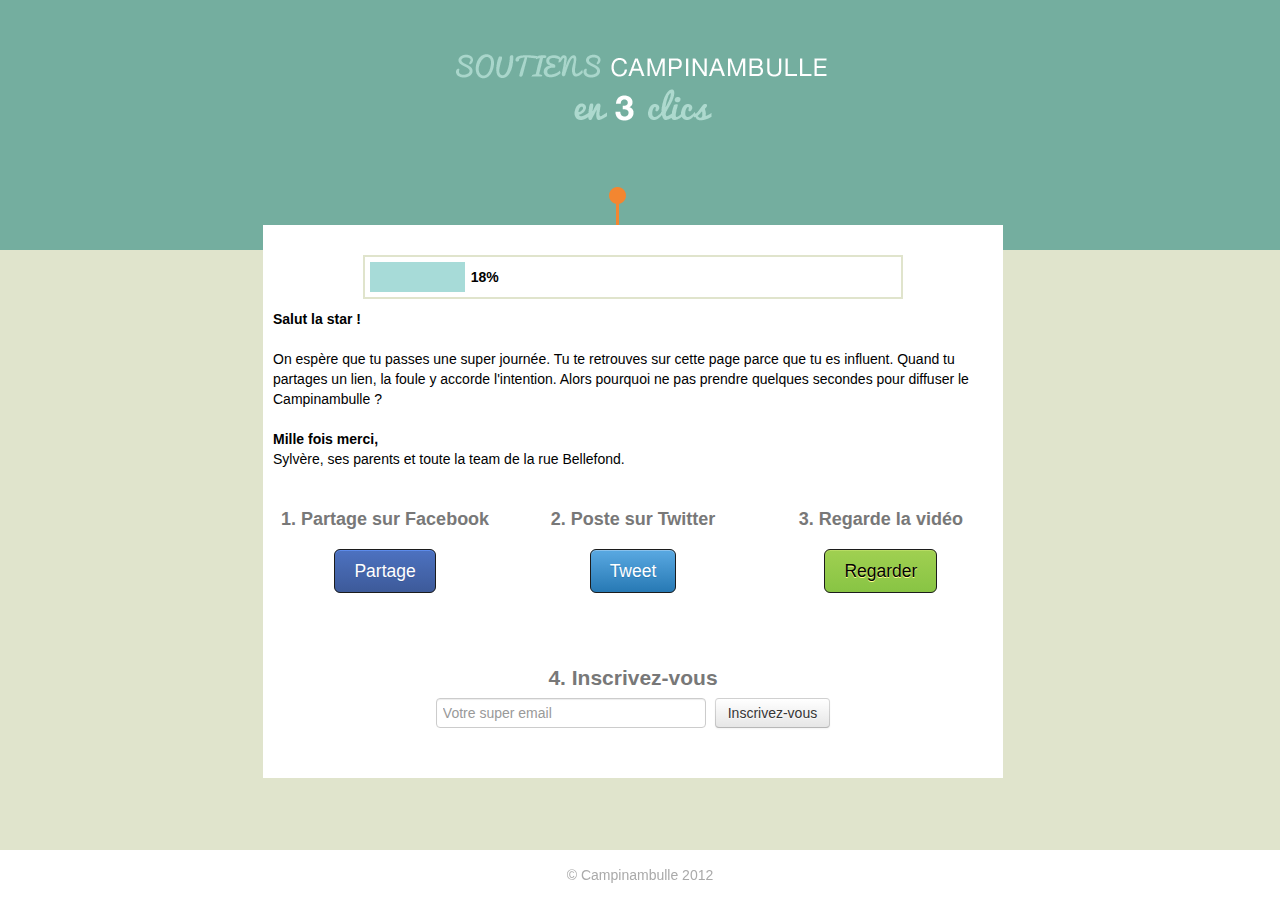
<file: soutien/index.html>
<!DOCTYPE html>
<html>
  <head>
    <title>Campinambulle - Diffuser</title>
    <link href='http://fonts.googleapis.com/css?family=Open+Sans:400,700' rel='stylesheet' type='text/css' />
    <link rel="stylesheet" type="text/css" href="share.css" />
    <link type="text/css" rel="stylesheet" media="only screen and (max-width: 600px)" href="mobile.css" />

    <link rel="stylesheet" href="bootstrap.min.css">
    <link rel="stylesheet" href="bootstrap-responsive.min.css">
    
    <link href="http://cdn-images.mailchimp.com/embedcode/slim-081711.css" rel="stylesheet" type="text/css">

    <meta name="viewport" content="width=device-width, initial-scale=1, maximum-scale=1" />
    <meta charset="UTF-8">
  </head>
  <body>
    <div class="bloc1">
      <div class="container">
        <h1 class="main-header">
        </h1>
      </div>
    </div>
    <div class="bloc2">
      <div class="container">
        <div class="focus">
          <div id="progress">
            <div class="percent">
              <div class="number">18%</div>
            </div>
          </div>
          <p id="welcome">
            <b>Salut la star !</b><br /><br />On espère que tu passes une super journée. Tu te retrouves sur cette page parce que tu es influent. Quand tu partages un lien, la foule y accorde l'intention. Alors pourquoi ne pas prendre quelques secondes pour diffuser le Campinambulle ?
            <br /><br />
            <b>Mille fois merci,</b>
            <br />
            Sylvère, ses parents et toute la team de la rue Bellefond.
          </p>
          <ul id="actions">
            <li>
              <h2>1. Partage sur Facebook</h2>
              <button class="facebook btn-large">Partage</button>
            </li>
            <li>
              <h2>2. Poste sur Twitter</h2>
              <button class="twitter btn-large">Tweet</button>
            </li>
            <li>
              <h2>3. Regarde la vidéo</h2>
              <button class="play btn-large">Regarder</button>
            </li>
          </ul>
          <div>
            <style type="text/css">
              h2 {
                font-size: 150%;
                color: rgb(120, 120, 120);
              }
              
              #mc_embed_signup {
                background:#fff;
                font:14px Helvetica,Arial,sans-serif;
                color: #000 !important;
                margin-top: 55px;
                text-align: center;
              }
              
              #mc_embed_signup h2 {
                margin-bottom: 0;
              }
              
              #mc_embed_signup form {
                text-align: center;
              }
              
              #mc_embed_signup input {
                height: 30px;
                color: #000 !important;
              }
              
              #mc_embed_signup input:focus {
                box-shadow: 0 1px 1px rgba(0, 0, 0, 0.075) inset, 0 0 8px rgba(82, 168, 236, 0.6) !important;
              }
              
              #mc_embed_signup .btn {
                margin-left: 5px;
              }
              
            </style>
            <div id="mc_embed_signup">
              <h2>4. Inscrivez-vous</h2>
              <form class="form-inline validate" action="http://campinambulle.us6.list-manage1.com/subscribe/post?u=3de4e7c52bb9f3f872708451c&amp;id=19136ad08d" method="post" id="mc-embedded-subscribe-form" name="mc-embedded-subscribe-form" target="_blank" novalidate>
                <input type="email" value="" name="EMAIL" class="input-xlarge" id="mce-EMAIL" placeholder="Votre super email" required>
                <button type="submit" class="btn" name="subscribe" id="mc-embedded-subscribe">Inscrivez-vous</button>
              </form>
            </div>
          </div>
        </div>
      </div>
    </div>

    <div id="footer">&copy; Campinambulle 2012</div>

    <script src="//ajax.googleapis.com/ajax/libs/jquery/1.8.3/jquery.min.js"></script>
    <script src="share.js"></script>
  </body>
</html>
</file>
<file: css/main.css>
/*
 * HTML5 Boilerplate
 *
 * What follows is the result of much research on cross-browser styling.
 * Credit left inline and big thanks to Nicolas Gallagher, Jonathan Neal,
 * Kroc Camen, and the H5BP dev community and team.
 */

/* ==========================================================================
   Base styles: opinionated defaults
   ========================================================================== */

html,
button,
input,
select,
textarea {
    color: #222;
}

body {
    font-size: 1em;
    line-height: 1.4;
}

/*
 * Remove text-shadow in selection highlight: h5bp.com/i
 * These selection declarations have to be separate.
 * Customize the background color to match your design.
 */

::-moz-selection {
    background: #b3d4fc;
    text-shadow: none;
}

::selection {
    background: #b3d4fc;
    text-shadow: none;
}

/*
 * A better looking default horizontal rule
 */

hr {
    display: block;
    height: 1px;
    border: 0;
    border-top: 1px solid #ccc;
    margin: 1em 0;
    padding: 0;
}

/*
 * Remove the gap between images and the bottom of their containers: h5bp.com/i/440
 */

img {
    vertical-align: middle;
}

/*
 * Remove default fieldset styles.
 */

fieldset {
    border: 0;
    margin: 0;
    padding: 0;
}

/*
 * Allow only vertical resizing of textareas.
 */

textarea {
    resize: vertical;
}

/* ==========================================================================
   Chrome Frame prompt
   ========================================================================== */

.chromeframe {
    margin: 0.2em 0;
    background: #ccc;
    color: #000;
    padding: 0.2em 0;
}

/* ==========================================================================
   Author's custom styles
   ========================================================================== */

















/* ==========================================================================
   Helper classes
   ========================================================================== */

/*
 * Image replacement
 */

.ir {
    background-color: transparent;
    border: 0;
    overflow: hidden;
    /* IE 6/7 fallback */
    *text-indent: -9999px;
}

.ir:before {
    content: "";
    display: block;
    width: 0;
    height: 100%;
}

/*
 * Hide from both screenreaders and browsers: h5bp.com/u
 */

.hidden {
    display: none !important;
    visibility: hidden;
}

/*
 * Hide only visually, but have it available for screenreaders: h5bp.com/v
 */

.visuallyhidden {
    border: 0;
    clip: rect(0 0 0 0);
    height: 1px;
    margin: -1px;
    overflow: hidden;
    padding: 0;
    position: absolute;
    width: 1px;
}

/*
 * Extends the .visuallyhidden class to allow the element to be focusable
 * when navigated to via the keyboard: h5bp.com/p
 */

.visuallyhidden.focusable:active,
.visuallyhidden.focusable:focus {
    clip: auto;
    height: auto;
    margin: 0;
    overflow: visible;
    position: static;
    width: auto;
}

/*
 * Hide visually and from screenreaders, but maintain layout
 */

.invisible {
    visibility: hidden;
}

/*
 * Clearfix: contain floats
 *
 * For modern browsers
 * 1. The space content is one way to avoid an Opera bug when the
 *    `contenteditable` attribute is included anywhere else in the document.
 *    Otherwise it causes space to appear at the top and bottom of elements
 *    that receive the `clearfix` class.
 * 2. The use of `table` rather than `block` is only necessary if using
 *    `:before` to contain the top-margins of child elements.
 */

.clearfix:before,
.clearfix:after {
    content: " "; /* 1 */
    display: table; /* 2 */
}

.clearfix:after {
    clear: both;
}

/*
 * For IE 6/7 only
 * Include this rule to trigger hasLayout and contain floats.
 */

.clearfix {
    *zoom: 1;
}

/* ==========================================================================
   EXAMPLE Media Queries for Responsive Design.
   Theses examples override the primary ('mobile first') styles.
   Modify as content requires.
   ========================================================================== */

@media only screen and (min-width: 35em) {
    /* Style adjustments for viewports that meet the condition */
}

@media only screen and (-webkit-min-device-pixel-ratio: 1.5),
       only screen and (min-resolution: 144dpi) {
    /* Style adjustments for high resolution devices */
}

/* ==========================================================================
   Print styles.
   Inlined to avoid required HTTP connection: h5bp.com/r
   ========================================================================== */

@media print {
    * {
        background: transparent !important;
        color: #000 !important; /* Black prints faster: h5bp.com/s */
        box-shadow: none !important;
        text-shadow: none !important;
    }

    a,
    a:visited {
        text-decoration: underline;
    }

    a[href]:after {
        content: " (" attr(href) ")";
    }

    abbr[title]:after {
        content: " (" attr(title) ")";
    }

    /*
     * Don't show links for images, or javascript/internal links
     */

    .ir a:after,
    a[href^="javascript:"]:after,
    a[href^="#"]:after {
        content: "";
    }

    pre,
    blockquote {
        border: 1px solid #999;
        page-break-inside: avoid;
    }

    thead {
        display: table-header-group; /* h5bp.com/t */
    }

    tr,
    img {
        page-break-inside: avoid;
    }

    img {
        max-width: 100% !important;
    }

    @page {
        margin: 0.5cm;
    }

    p,
    h2,
    h3 {
        orphans: 3;
        widows: 3;
    }

    h2,
    h3 {
        page-break-after: avoid;
    }
}
</file>
<file: css/campinambulle.css>
.center {
  text-align: center;
}

h1,
h2 {
  font-weight: 300;
  color: #f9a65d;
}

h3,
h4 {
  font-weight: 300;
}

.carousel-caption {
  background: none !important;
}

.spaceT2 {
  margin-top: 2px;
}

.spaceT10 {
  margin-top: 10px;
}

.spaceT25 {
  margin-top: 25px;
}

.spaceT40 {
  margin-top: 40px;
}

.spaceB10 {
  margin-bottom: 10px;
}

.spaceB25 {
  margin-bottom: 25px;
}

.spaceL10 {
  margin-left: 10px;
}

#header {
  height: 90px;
  padding: 10px 0;
}

#header ul {
  margin-top: 40px;
}

#header ul a {
  font-size: 17.5px;
  color: #f9a65d;
}

#header li {
  padding: 0 15px;
}

#preorder {
  text-align: center;
  font-size: 18px;
}

#preorder .help {
  font-size: 18px;
}

#nos-produits h3 {
  padding-top: 25px;
}

#nos-produits table th,
#nos-produits table td {
  font-size: 17.5px;
  text-align: center !important;
}

#nos-produits table.popular {
  border: 1px solid #f9a65d;
}

#nos-produits table.popular td {
  border-color: transparent;
}

#nos-produits h3.popular  {
  padding: 0;
  color: #f9a65d;
}

#nos-produits small {
  font-size: 70%;
}

#nos-produits a {
  cursor: pointer;
}

#nos-produits h3 a {
  font-size: 24.5px;
  margin-bottom: 6px;
}

#faq a {
  color: #f9a65d;
}

#nos-atouts .row {
  text-align: center;
}

#nos-atouts i {
  font-size: 75px;
}

#contact i {
  font-size: 75px;
}

#contact address {
  font-size: 18px;
}

#qui-sommes-nous .asset p {
  font-size: 17.5px;
  font-weight: 300;
}

.accordion-heading a {
  color: #F9A65C;
}

.accordion {
  box-shadow: 0 1px 0 #FBFBFB inset;
}

.accordion-heading {
  border-bottom: 1px solid #DDDDDD;
  background-color: #F8F8F8;
}

.accordion-inner {
  border-bottom: 1px solid #E5E5E5;
  border-top: none;
}

#footer {
  text-align: center;
  color: #f9a65d;
}

#footer a {
  color: #f9a65d;
}
</file>
<file: soutien/share.css>
html, body {
    height: 100%;
    margin: 0px;
    padding: 0px;
}

body {
    font-family: 'Open Sans', sans-serif;
    font-size: 14px;
    color: #555;
    min-height: 100%;
}

* { -moz-box-sizing: border-box; -webkit-box-sizing: border-box; box-sizing: border-box; }


a, a:visited, a:active, a:hover {
    text-decoration: none;
    outline: none;    
}

h1 {
    color: #fff;
    padding: 10px;
    margin: 0px 0px 30px 0px;
    text-align: center;
}

h2 {
    color: #000;
    margin: 0px 0px 20px 0px;
    padding: 0px;
}

#welcome {
    font-size: 14px;
    color: #000;
    padding: 10px;
    background-color: #fff;
    margin-bottom: 0;
}

#container {
    width: 900px;
    margin: 0 auto;
}

.main-header {

margin-left: auto;
margin-right: auto;
width: 389px;
padding-top: 120px;
background: url(logo.png) no-repeat;

}


.container {

margin: 0 auto;
width: 940px;
padding-top: 20px;
}


#progress {

    background-color: #FFFFFF;
    border: 2px solid #E0E4CC;
    margin-left: 100px;
    margin-top: 0;
    padding: 5px;
    width: 540px;
}

#progress .percent {

    background-color: #A7DBD8;
    height: 30px;
    position: relative;
    width: 18%;
}

#progress .percent .number {
    position: absolute;
    top: 0px;
    height: 30px;
    line-height: 30px;
    color: #000;
    right: -40px;
    width: 40px;
    text-align: center;
    font-weight: bold;
}

#actions {
    margin: 0px;
    padding: 0px;
    overflow: hidden;
    list-style-type: none;
}



#actions li {
    float: left;
    width: 33%;
    padding: 10px;
    text-align: center;
    font-size: 12px;
    
}

#actions li:nth-child(1) {
    border-left: none;
}

#actions li:nth-child(2) {
    width: 34%;
}

#actions li:nth-child(3) {
    border-right: none;
}



button {
    font-family: "Open Sans", sans-serif;
    font-weight: bold;
    background: #87C442;
    background-image: -webkit-gradient(linear,50% 0,50% 100%,color-stop(0%,#9FD04F),color-stop(100%,#87C442));
    background-image: -webkit-linear-gradient(#9FD04F,#87C442);
    background-image: -moz-linear-gradient(#9FD04F,#87C442);
    background-image: -o-linear-gradient(#9FD04F,#87C442);
    background-image: -ms-linear-gradient(#9FD04F,#87C442);
    background-image: linear-gradient(#9FD04F,#87C442);
    color: black;
    -moz-box-shadow: inset 0 1px 0 0 #b7dc63;
    -webkit-box-shadow: inset 0 1px 0 0 #B7DC63;
    -o-box-shadow: inset 0 1px 0 0 #b7dc63;
    box-shadow: inset 0 1px 0 0 #B7DC63;
    text-shadow: #FFFF8E 0 1px 0;
    -moz-background-clip: border;
    -webkit-background-clip: border;
    -o-background-clip: border-box;
    -ms-background-clip: border-box;
    -khtml-background-clip: border-box;
    background-clip: border-box;
    border: 1px solid #1A1A1A;
    -moz-border-radius: 6px;
    -webkit-border-radius: 6px;
    -o-border-radius: 6px;
    -ms-border-radius: 6px;
    -khtml-border-radius: 6px;
    border-radius: 6px;
    color: #000;
    font-size: 24px;
    line-height: 48px;
    padding: 0 20px;
    -moz-transition: "color","0.3s";
    -webkit-transition: "color","0.3s";
    -o-transition: "color","0.3s";
    transition: "color","0.3s";
    cursor: pointer;
    margin: 0px;
    opacity: 0.99;
}

button:hover {
    opacity: 0.9;
}

button.facebook {
    background: #3b5998;
    background-image: -webkit-gradient(linear,50% 0,50% 100%,color-stop(0%,#4b71c1),color-stop(100%,#3b5998));
    background-image: -webkit-linear-gradient(#4b71c1,#3b5998);
    background-image: -moz-linear-gradient(#4b71c1,#3b5998);
    background-image: -o-linear-gradient(#4b71c1,#3b5998);
    background-image: -ms-linear-gradient(#4b71c1,#3b5998);
    background-image: linear-gradient(#4b71c1,#3b5998);
    color: #fff;
    -moz-box-shadow: inset 0 1px 0 0 #5b8aeb;
    -webkit-box-shadow: inset 0 1px 0 0 #5b8aeb;
    -o-box-shadow: inset 0 1px 0 0 #5b8aeb;
    box-shadow: inset 0 1px 0 0 #5b8aeb;
    text-shadow: #3b5998 0 1px 0;
}

button.twitter {
    background: #2578b4;
    background-image: -webkit-gradient(linear,50% 0,50% 100%,color-stop(0%,#58a8e2),color-stop(100%,#2578b4));
    background-image: -webkit-linear-gradient(#58a8e2,#2578b4);
    background-image: -moz-linear-gradient(#58a8e2,#2578b4);
    background-image: -o-linear-gradient(#58a8e2,#2578b4);
    background-image: -ms-linear-gradient(#58a8e2,#2578b4);
    background-image: linear-gradient(#58a8e2,#2578b4);
    color: #fff;
    -moz-box-shadow: inset 0 1px 0 0 #88c1ec;
    -webkit-box-shadow: inset 0 1px 0 0 #88c1ec;
    -o-box-shadow: inset 0 1px 0 0 #88c1ec;
    box-shadow: inset 0 1px 0 0 #88c1ec;
    text-shadow: #2578b4 0 1px 0;
}

#footer {
    height: 50px;
    position: fixed;
    bottom: 0px;
    left: 0px;
    line-height: 50px;
    color: #aaa;
    text-align: center;
    width: 100%;
    
}

.bloc1 {

background-color: #74AE9F;
height: 250px;

}

.bloc2 {

background-color: #E0E4CC;
height: 600px;

}

.focus {

   background-color: #FFFFFF;
    border-radius: 0 0 0 0;
    color: #787878;
    left: 263px;
    position: absolute;
    top: 25%;
    width: 740px;
    z-index: 1200;
    padding: 30px 0;
}

.focus:before {

    background: url("bout.png") no-repeat scroll 0 0 transparent;
    content: "";
    display: block;
    height: 38px;
    left: 346px;
    position: absolute;
    top: -38px;
    width: 17px;

}
</file>
<file: soutien/mobile.css>
#container {
    width: 90%;
    margin: 0 auto;
}

#footer {
    display: block;
    position: static;
}

#actions li {
    float: none;
    border: none;
    border-bottom: 1px solid #ddd;
    width: 100% !important;
    padding: 20px 0px;
}

#progress {
    position: fixed;
    bottom: 0px;
    left: 0px;
    width: 100%;
    padding: 10px;
    z-index: 100;
    margin: 0px;
    border-radius: 0px;
}
</file>
